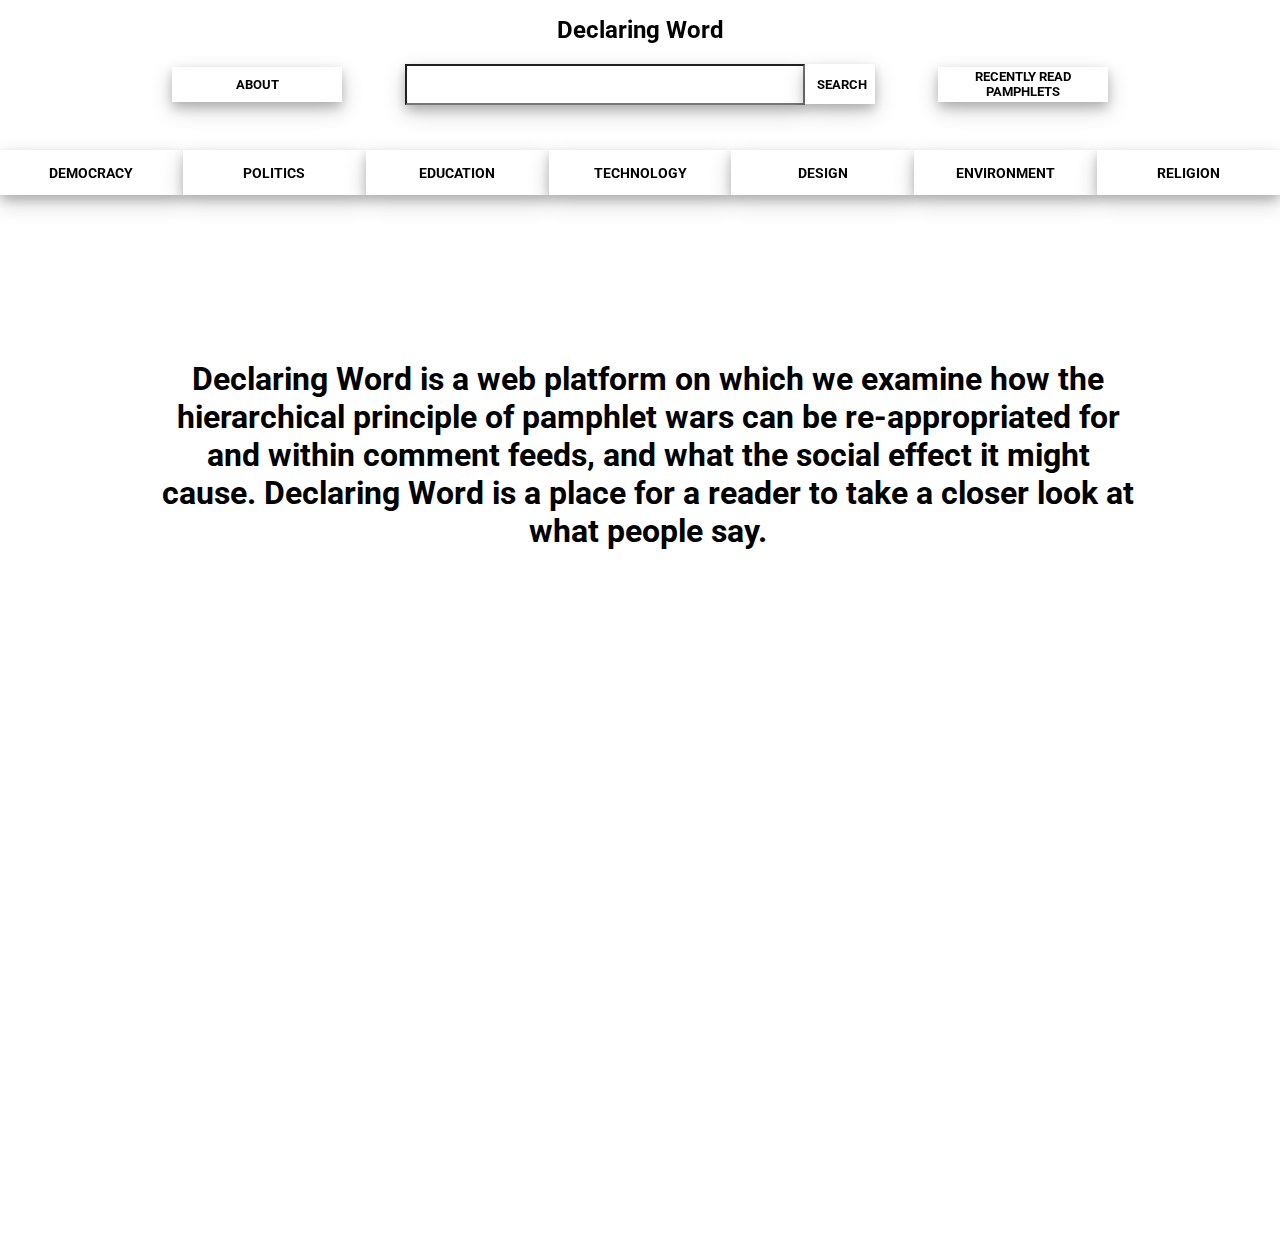
<file: index.html>
<!DOCTYPE html>
<html>
  <head>
    <meta charset="utf-8" />
    <meta name="apple-mobile-web-app-capable" content="yes" />
    <title> Declaring Word</title>
    <link href="https://fonts.googleapis.com/css?family=Roboto" rel="stylesheet">
    <link href="https://fonts.googleapis.com/css?family=EB+Garamond" rel="stylesheet">
    <script src="https://ajax.googleapis.com/ajax/libs/jquery/3.1.1/jquery.min.js"></script>
    <script src="http://viralpatel.net/blogs/demo/jquery/get-text-without-child-element/jquery.justtext.1.0.js"></script>
    <link rel="stylesheet" type="text/css" href="index.css">
<!--     <link rel="stylesheet" type="text/css" href="styles.css">
 -->    

  </head>

  <body>
    <div class = "uppermenu border">

      <div id = "uppernavigation">

          <div id="leftmenucell" class="menucell">
   
            <div id="info">
              <h2>Declaring Word</h2>

            </div>




          </div>
          
          <div id="rightmenucell" class="menucell">
<button  type="button" class="buttonabout">about</button>
            <input style ="z-index: 10000" id="searchquery" type="text" name="searchvideos"></input>
            <button style ="z-index: 10000" id="buttonscheisser" class="clickme" type="button" value="search">search</button>
            <button  type="button" class="saved">recently read pamphlets</button>
  
          </div>
  

      </div>
         <div id="themes">
              <button  type="button" value="search" class="theme clickme">Democracy</button>
              <button  type="button" value="search" class="theme clickme">Politics</button>
              <button  type="button" value="search" class="theme clickme">Education</button>
              <button  type="button" value="search" class="theme clickme">Technology</button>
              <button  type="button" value="search" class="theme clickme">Design</button>
              <button  type="button" value="search" class="theme clickme">Environment</button>
              <button  type="button" value="search" class="theme clickme">Religion</button>
              

          </div>


                        <div id ="subthemes">
                <div class="subthemes Democracy">
                    <button  type="button" value="search" class="subtheme clickme sub">Elections</button>
                    <button  type="button" value="search" class="subtheme clickme sub">Undemocratic countries</button>
                    <button  type="button" value="search" class="subtheme clickme sub">Freedom of speech</button>
                    <button  type="button" value="search" class="subtheme clickme sub">Philosophy</button>
                </div>
                <div class="subthemes Politics">
                    <button  type="button" value="search" class="subtheme clickme sub">Dutch politics</button>
                    <button  type="button" value="search" class="subtheme clickme sub">International politics</button>
                    <button  type="button" value="search" class="subtheme clickme sub">European politics </button>
                </div>
                <div class="subthemes Education">
                </div>
                <div class="subthemes Technology">
                    <button  type="button" value="search" class="subtheme clickme sub">communication technology</button>
                    <button  type="button" value="search" class="subtheme clickme sub">war & technology</button>
                    <button  type="button" value="search" class="subtheme clickme sub">censorship </button>
                </div>
              </div> 

    </div>

  <div class="navigation" >
  <div class= "description">
    Declaring Word is a web platform on which we examine how the hierarchical principle of pamphlet wars can be re-appropriated for and within comment feeds, and what the social effect it might cause. Declaring Word is a place for a reader to take a closer look at what people say.
  </div>
  </div>

<!--   <div class=comments></div>
 --> 


<!-- <canvas id="myCanvas"></canvas> -->

    <script src="script.js"></script>
    <script src="jquery-2.0.0.min.js"></script>
<!--     <script src="split.js"></script>
 -->  </body>
</html>
</file>
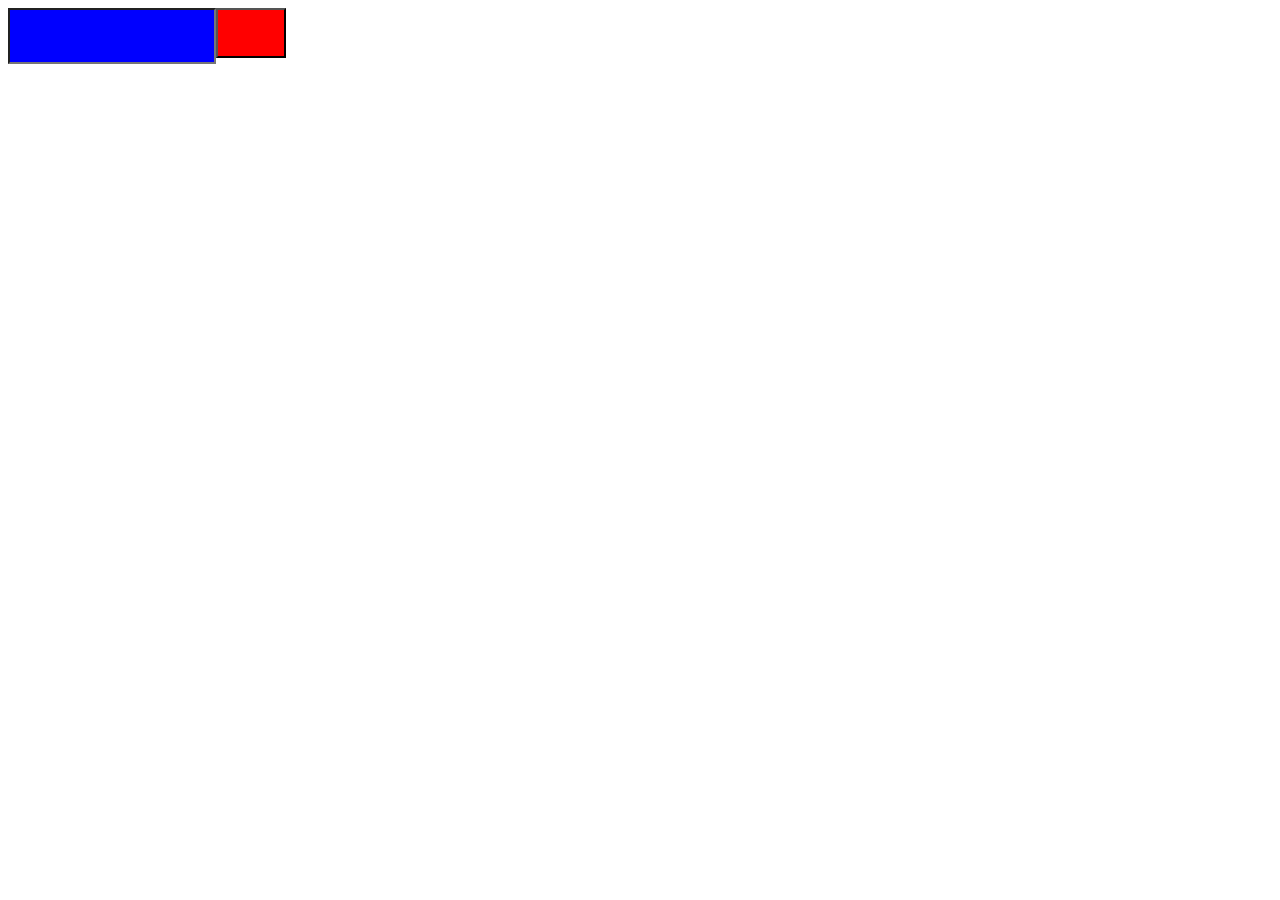
<file: commentest.html>
<!DOCTYPE html>
<html>
  <head>
    <meta charset="utf-8" />
    <title> commentator </title>
    <script src="https://ajax.googleapis.com/ajax/libs/jquery/3.1.1/jquery.min.js"></script>
<style>
input{
  position: relative;
  float: left;
  width: 200px;
  height: 50px;
  background-color: blue;
}
button{
  width: 70px;
  height: 50px;
  background-color: red;
position: relative;
float: left;

}
</style>
  </head>

  <body>

    <div id="comments"></div>
    <div id="videos"></div> 

    <script src="jquery-2.0.0.min.js"></script>
    <script src="com.js"></script>
  </body>
</html>
</file>
<file: index.css>
html,body{
	width: 100%;
	height: 100%;
	font-family: 'Roboto', sans-serif;
	justify-content: center; 
	align-items: center;
}
*{
	font-family: 'Roboto', sans-serif;
}
.text{
	cursor:pointer;
	width:260px;
	min-width: 240px;
	flex-grow: 0;
	height:380px;
	flex-wrap:wrap;
	flex-basis: auto;
    justify-content: center;
	box-shadow: 0 5px 10px 0 rgba(0, 0, 0, 0.2), 0 8px 22px 0 rgba(0, 0, 0, 0.19);
	/*transition: all 0.2s;*/
}

.border{
  display: inline;
  padding: 10px 10px 10px 10px;
  background-color: white;
  box-shadow: 0 5px 10px 0 rgba(0, 0, 0, 0.2), 0 8px 22px 0 rgba(0, 0, 0, 0.19);
}
.video{
/*padding: 0px 0px 0px 10px;
*/  height: 100%;
  font-size: 21px;
  overflow-wrap: break-word;
  display: flex;
  justify-content: center;
  flex-direction: column;
  text-align: center;
  font-weight: bold;
}
.description{
	font-weight: bold;
	font-size: 32px;
	overflow-wrap: break-word;
  display: flex;
 /* font-family: 'EB Garamond', serif;*/
  justify-content: center;
  flex-direction: column;
  text-align: center;
  font-weight: bold;
  padding-left: 150px;
  padding-right: 150px;
  transition: all 1s;
}
.basis, .savedvid{
	height: 100%;
	width: 100%;
	position: relative;
}
.yes{
/*	padding: 0px 0px 0px 10px;
*/  position: absolute;
  height: 100%;
  width: 100%;
  overflow: hidden;  
  overflow-wrap: break-word;
  font-size: 21px;
  transition: all 0.1s;
  font-family: 'EB Garamond', serif;

}
.bigcomment{
  /*display: flex;*/
  box-shadow: 0px 0px 1px 5000px rgba(0,0,0,1);
  padding: 20px 40px 20px 40px;
font-size: 2.9vw; 
  z-index: 2999;
  width: 100%;
  height: 100%;
  text-align: justify;
  font-family: 'EB Garamond', serif;
  
  -webkit-transition: box-shadow 3s; 
  -moz-transition: box-shadow 3s; 
  -o-transition: box-shadow 3s; 
  transition: box-shadow 3s;
}
.nomouse{
  pointer-events: none;
}
.uppermenu{
	margin-left: 0px;
	z-index:0;
	position: fixed;
	height:150px;
	width:100vw;
    left:0%;
	top: 0%;
	padding: 0px 0px 0px 0px;
}

#leftmenucell{
	cursor:pointer;
	position: absolute;
	background-color: white;
	width:100%;
	height:5vh;
	display: flex;
	flex-wrap: wrap;
	left:0%;
	top:0%;
	transition: all 1s;

}

#info{
	width: 100%;
    justify-content: center;
    align-items: center;
    display: flex;
	height: 60px;
	transition: all 1s;
	position: absolute;
	z-index: 10000;

}

#rightmenucell{
	float:left;
	/*background-color: white;*/
	width:100%;
	height:150px;
	display: flex;
	flex-wrap: wrap;
	left:0%;
	top:0%;
	transition: all 1s;
	justify-content: center;
	align-content: center;

}
button{
	cursor:pointer;
	pointer-events: all;
	text-transform: uppercase;
	font-weight: bold;
    border: none;


}
#searchquery{
	-webkit-flex-wrap: wrap;
	flex-wrap: wrap;
    float:left;
	background-color: white;
	position:relative;
	align-self: center;
	margin-top:2vh;
	margin-left: 0vw;
	width:30vw;
	height:35px;
	font-size:14px;
	padding-left:10px;
	box-shadow: 0 5px 10px 0 rgba(0, 0, 0, 0.2), 0 8px 22px 0 rgba(0, 0, 0, 0.19);
	transition: all 1s;

}

#buttonscheisser{

	-webkit-flex-wrap: wrap;
	align-self: center;
	flex-wrap: wrap;
	background-color: white;
	float:left;
	position:relative;
	margin-top:2vh;
	margin-left: 0vw;
	width:70px;
	height:40px;
	box-shadow: 0 5px 10px 0 rgba(0, 0, 0, 0.2), 0 8px 22px 0 rgba(0, 0, 0, 0.19);
	transition: all 2s;
	padding-right: 3px;
}


#lowernavigation{
	-webkit-flex-wrap: wrap;
	flex-wrap: wrap;
	height:3vh;
	background-color: white;
	box-shadow: 0 5px 10px 0 rgba(0, 0, 0, 0.2), 0 8px 22px 0 rgba(0, 0, 0, 0.19);
	transition: all 2s;
}

#themes{
	height:45px;
	position:relative;
	bottom: 0%;
	width: 100%;
	float: top;
	justify-content: bottom;
	display: flex;
	justify-content: space-between;
}
#subthemes{
	position:relative;
	float: top;
    width: 100%;

}
.theme{
	height: auto;
	bottom: 0%;
	width:15%;
	height: 100%;
	flex-shrink: 1;
	flex-wrap: nowrap;
    background-color: white;
    align-self: flex-end;
	color:black;
	position: relative;
	float:left;
	font-size: 14px;
	box-shadow: 0 5px 10px 0 rgba(0, 0, 0, 0.2), 0 8px 22px 0 rgba(0, 0, 0, 0.19);
	margin-bottom: auto;
}


.navigation{
	flex-grow: 0;
	margin-top: 40vh;
	top: 0%;
	flex-wrap: wrap;
	display: flex;
	justify-content: center; 
	transition-duration: 2s;
    -webkit-transition-duration:2s;
}


.buttonyes, .buttonno,.buttonclose{
  width: 200px;
  height: auto;
  font-size: 20px;
}
.saved{
  width: 170px;
  height: 35px;
  font-size: 13px;
  position: relative;
  left: 7vh;
  margin-right:50px; 
  align-self: center;
  background-color: white;
	margin-top:2vh;
		box-shadow: 0 5px 10px 0 rgba(0, 0, 0, 0.2), 0 8px 22px 0 rgba(0, 0, 0, 0.19);


}
.buttonabout{
	background-color: white;

		box-shadow: 0 5px 10px 0 rgba(0, 0, 0, 0.2), 0 8px 22px 0 rgba(0, 0, 0, 0.19);

	align-self: center;
	margin-top:2vh;
  width: 170px;
  height: 35px;
  font-size: 13px;
  position: relative;
  right: 7vh;
  margin-left:50px;

}
.buttonno{
  position: absolute;
  bottom: 20px;
  left: 15px;
}
.buttonyes{
  position: absolute;
  bottom: 20px;
  right: 15px;
}

.buttonclose{
  position: absolute;
  background-color: black;
  color: white;

}

.subthemes{
	position:relative;
	float: top;
	height:45px;
	width: 100%;
	display: none;

}
.subtheme{
	height: auto;
	bottom: 0%;
	width:20%;
	height: 100%;
    background-color: white;
    align-self: flex-end;
	color:black;
	position: relative;
	float:left;
	font-size: 14px;
	box-shadow: 0 5px 10px 0 rgba(0, 0, 0, 0.2), 0 8px 22px 0 rgba(0, 0, 0, 0.19);
	margin-bottom: auto;
}
.showme{
	display: block;
}
/*button:active{
    background:olive;
}*/

.allblue{
	background-color: #f0f1f0;
}
.commentauthor{
	font-size: 15px;
	font-family: 'Roboto', sans-serif;
	font-weight: bold;
}
.date{

	font-size: 12px;
	font-family: 'Roboto', sans-serif;
	font-weight: medium;
/*	position: relative;
	float: lef*/
}
}
</file>
